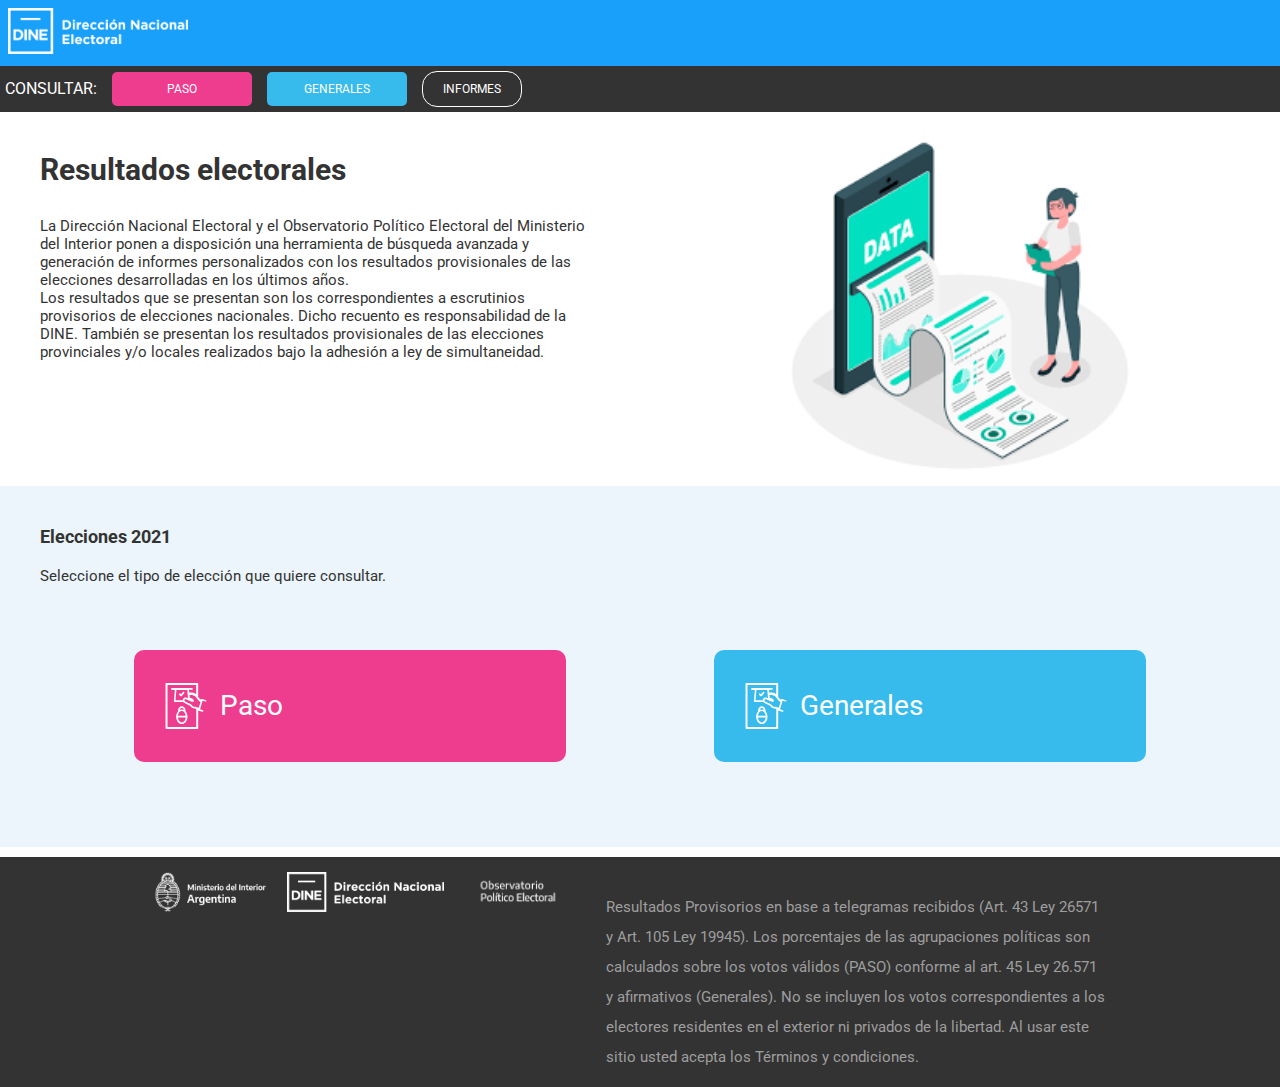
<file: index.html>
<!DOCTYPE html>

<head>
    <meta charset="UTF-8" />
    <meta name="viewport" content="width=device-width, initial-scale=1.0" />
    <title>Sistema de Publicación de Resultados Electorales</title>
    <link rel="shortcut icon" type="image/png" href="./img/icons/favicon-16x16.png">
    <!-- Estilos CSS -->
    <link rel="stylesheet" href="./css/common.css" />
    <link rel="stylesheet" href="./css/index.css">
    <link rel="stylesheet" href="https://cdnjs.cloudflare.com/ajax/libs/fontawesome/5.15.4/css/all.min.css"
        crossorigin="anonymous" referrerpolicy="no-referrer" />
</head>

<body>
    <header>
        <!--Barra de logo portal-->
        <div class="header-page">
            <a href="#"><img src="./img/Logo_DINE_negativo.png" alt="logo" class="logo"></a>
        </div>
        <!--Barra de menú principal-->
        <div class="header-menu">
            <ul>
                <li>CONSULTAR:</li>
                <li class="nav-paso"><a class="active" href="./paso.html">PASO</a></li>
                <li class="nav-generales"><a class="active" href="./generales.html">GENERALES</a></li>
                <li class="informes"><a class="active" href="./informes.html">INFORMES</a></li>
            </ul>
        </div>
    </header>
    <!-- Contenido principal de la página -->
    <main>
        <section id="sec-titulo">
            <div class="sec-titulo-content">
                <h2>Resultados electorales</h2>
                <p>La Dirección Nacional Electoral y el Observatorio Político Electoral del Ministerio
                    del Interior ponen a disposición una herramienta de búsqueda avanzada y generación
                    de informes personalizados con los resultados provisionales de las elecciones
                    desarrolladas en los últimos años.
                    <br>Los resultados que se presentan son los correspondientes a escrutinios provisorios de
                    elecciones nacionales. Dicho recuento es responsabilidad de la DINE. También se
                    presentan los resultados provisionales de las elecciones provinciales y/o locales
                    realizados bajo la adhesión a ley de simultaneidad.
                </p>
            </div>
            <div>
                <img src="img/images.png" alt="data">
            </div>
        </section>
        <section id="sec-contenido">
            <div>
                <h3>Elecciones 2021</h3>
                <p>Seleccione el tipo de elección que quiere consultar.</p>
            </div>
            <div class="buttons-principales">
                <ul>
                    <li class="nav-paso">
                        <svg version="1.1" id="Capa_1" xmlns="http://www.w3.org/2000/svg"
                            xmlns:xlink="http://www.w3.org/1999/xlink" x="0px" y="0px" width="841.889px"
                            height="595.281px" viewBox="0 0 841.889 595.281" enable-background="new 0 0 841.889 595.281"
                            xml:space="preserve" class="v-icon__component theme--light"
                            style="font-size: 70px; height: 70px; width: 70px;">
                            <g>
                                <path fill="#FFFFFF"
                                    d="M671.434,227.503l-43.614-14.145c-2.358-1.179-4.716-1.179-8.252,1.179 c-2.357,1.179-4.715,3.536-4.715,5.894l-1.179,3.536c-9.431-8.251-22.396-20.039-34.185-35.363V31.827 c0-7.072-5.894-11.788-11.788-11.788H198.746c-7.073,0-11.788,5.895-11.788,11.788v530.448c0,7.072,4.715,11.787,11.788,11.787 h368.955c7.073,0,11.788-4.715,11.788-11.787V348.917c1.179,2.357,3.536,3.536,4.715,4.716l44.794,14.145c1.179,0,2.357,0,3.536,0 c4.715,0,8.251-2.357,9.43-7.072s-1.179-10.609-5.894-12.967l0,0l-34.185-11.787l30.648-102.554l34.185,10.608l0,0 c4.715,1.179,10.608-1.179,12.966-7.072C679.685,234.576,676.149,228.682,671.434,227.503z M555.914,550.487H210.533V43.615 h345.381v113.162c-29.47-25.934-77.799-21.218-83.693-20.039l-3.536-34.185h35.363c5.894,0,10.609-4.715,10.609-10.609 c0-5.894-4.716-10.608-10.609-10.608H262.4c-4.715,2.357-9.43,7.072-9.43,12.966c0,5.895,4.715,10.609,10.608,10.609h35.363 l-11.787,132.022c0,2.357,1.179,5.894,2.357,8.251c2.357,2.358,4.715,3.537,7.072,3.537h103.731 c5.895,9.43,15.324,12.966,16.503,14.145c0,0,29.47,15.324,51.866,24.755c12.967,5.894,15.324,9.43,20.039,14.145 c2.357,3.537,5.894,7.073,10.609,10.609c14.146,12.967,34.185,14.146,40.078,15.324l17.682,4.715L555.914,550.487z M456.897,203.927l-8.251-3.536c-1.179-1.179-17.682-8.251-31.827-3.536c-8.251,2.357-14.145,8.251-18.86,17.682 c-2.357,4.715-3.536,8.251-3.536,12.967h-87.229l10.608-122.593h130.844L456.897,203.927z M585.383,319.448l-42.436-11.788 c-1.179,0-2.357,0-3.536,0c0,0-17.682,0-28.291-9.431c-3.536-3.536-5.894-7.072-8.251-9.43 c-5.894-7.073-11.788-12.967-27.112-20.039c-22.396-9.431-50.687-24.755-51.865-24.755c0,0-7.073-3.536-9.431-9.43 c-1.179-3.536-1.179-7.072,1.179-10.609c2.357-4.715,4.716-5.894,7.073-7.072c5.894-2.357,14.145,1.179,17.682,2.357l62.475,25.933 c4.715,1.18,15.324,4.716,22.396-2.357c4.715-4.715,3.536-11.787-2.357-21.218c-10.609-16.503-29.469-20.039-37.721-20.039 c-1.179,0-2.357,0-2.357,0c-1.179,0-2.357,0-3.536,0l0,0l-4.716-36.542l-1.179-8.251c0,0,0,0,1.179,09c0,0,56.581-8.252,76.621,24.754c15.323,25.933,38.899,50.688,56.58,62.475L585.383,319.448z">
                                </path>
                                <path fill="#FFFFFF"
                                    d="M368.49,179.174c2.357,1.179,3.536,2.357,5.894,2.357l0,0l0,0c3.536,0,5.895-1.179,8.252-3.536 l29.469-35.363c3.536-4.715,2.357-10.609-1.179-14.146c-2.357-1.179-4.715-2.357-7.072-2.357c-2.358,0-4.716,1.179-7.073,3.536 l-12.966,15.324l-9.431,11.788l-5.894-4.716l-4.715-3.536c-4.716-3.536-10.609-2.357-14.146,2.357 c-3.536,4.716-2.357,10.609,2.357,14.146L368.49,179.174z">
                                </path>
                                <path fill="#FFFFFF"
                                    d="M427.428,359.526c0-2.357,0-3.536,0-5.894c0,0,0,0,0-1.18l0,0l0,0c0-28.29-20.039-50.688-44.793-50.688 c-24.755,0-44.794,22.397-44.794,50.688l0,0l0,0c0,2.358,0,4.716,0,7.073c-14.145,16.503-23.575,40.078-23.575,67.189l0,0l0,0 c0,48.33,30.648,88.408,68.369,88.408c37.72,0,68.368-40.078,68.368-88.408l0,0l0,0 C451.003,399.604,441.573,376.029,427.428,359.526z M382.635,495.085c-23.576,0-43.615-25.933-47.151-57.76h94.302 C427.428,469.152,407.389,495.085,382.635,495.085z M406.21,344.202c-7.073-3.536-15.324-5.894-23.575-5.894 c-8.252,0-16.503,2.357-23.576,5.894c3.537-12.967,12.967-21.218,23.576-21.218C394.422,321.805,403.853,331.235,406.21,344.202z M382.635,358.347c23.575,0,43.614,24.754,47.15,57.76h-94.302C339.02,383.101,359.059,358.347,382.635,358.347z">
                                </path>
                            </g>
                        </svg>
                        <a href="./paso.html">Paso</a>
                    </li>
                    <li class="nav-generales">
                        <svg version="1.1" id="Capa_1" xmlns="http://www.w3.org/2000/svg"
                            xmlns:xlink="http://www.w3.org/1999/xlink" x="0px" y="0px" width="841.889px"
                            height="595.281px" viewBox="0 0 841.889 595.281" enable-background="new 0 0 841.889 595.281"
                            xml:space="preserve" class="v-icon__component theme--light"
                            style="font-size: 70px; height: 70px; width: 70px;">
                            <g>
                                <path fill="#FFFFFF"
                                    d="M671.434,227.503l-43.614-14.145c-2.358-1.179-4.716-1.179-8.252,1.179 c-2.357,1.179-4.715,3.536-4.715,5.894l-1.179,3.536c-9.431-8.251-22.396-20.039-34.185-35.363V31.827 c0-7.072-5.894-11.788-11.788-11.788H198.746c-7.073,0-11.788,5.895-11.788,11.788v530.448c0,7.072,4.715,11.787,11.788,11.787 h368.955c7.073,0,11.788-4.715,11.788-11.787V348.917c1.179,2.357,3.536,3.536,4.715,4.716l44.794,14.145c1.179,0,2.357,0,3.536,0 c4.715,0,8.251-2.357,9.43-7.072s-1.179-10.609-5.894-12.967l0,0l-34.185-11.787l30.648-102.554l34.185,10.608l0,0 c4.715,1.179,10.608-1.179,12.966-7.072C679.685,234.576,676.149,228.682,671.434,227.503z M555.914,550.487H210.533V43.615 h345.381v113.162c-29.47-25.934-77.799-21.218-83.693-20.039l-3.536-34.185h35.363c5.894,0,10.609-4.715,10.609-10.609 c0-5.894-4.716-10.608-10.609-10.608H262.4c-4.715,2.357-9.43,7.072-9.43,12.966c0,5.895,4.715,10.609,10.608,10.609h35.363 l-11.787,132.022c0,2.357,1.179,5.894,2.357,8.251c2.357,2.358,4.715,3.537,7.072,3.537h103.731 c5.895,9.43,15.324,12.966,16.503,14.145c0,0,29.47,15.324,51.866,24.755c12.967,5.894,15.324,9.43,20.039,14.145 c2.357,3.537,5.894,7.073,10.609,10.609c14.146,12.967,34.185,14.146,40.078,15.324l17.682,4.715L555.914,550.487z M456.897,203.927l-8.251-3.536c-1.179-1.179-17.682-8.251-31.827-3.536c-8.251,2.357-14.145,8.251-18.86,17.682 c-2.357,4.715-3.536,8.251-3.536,12.967h-87.229l10.608-122.593h130.844L456.897,203.927z M585.383,319.448l-42.436-11.788 c-1.179,0-2.357,0-3.536,0c0,0-17.682,0-28.291-9.431c-3.536-3.536-5.894-7.072-8.251-9.43 c-5.894-7.073-11.788-12.967-27.112-20.039c-22.396-9.431-50.687-24.755-51.865-24.755c0,0-7.073-3.536-9.431-9.43 c-1.179-3.536-1.179-7.072,1.179-10.609c2.357-4.715,4.716-5.894,7.073-7.072c5.894-2.357,14.145,1.179,17.682,2.357l62.475,25.933 c4.715,1.18,15.324,4.716,22.396-2.357c4.715-4.715,3.536-11.787-2.357-21.218c-10.609-16.503-29.469-20.039-37.721-20.039 c-1.179,0-2.357,0-2.357,0c-1.179,0-2.357,0-3.536,0l0,0l-4.716-36.542l-1.179-8.251c0,0,0,0,1.179,09c0,0,56.581-8.252,76.621,24.754c15.323,25.933,38.899,50.688,56.58,62.475L585.383,319.448z">
                                </path>
                                <path fill="#FFFFFF"
                                    d="M368.49,179.174c2.357,1.179,3.536,2.357,5.894,2.357l0,0l0,0c3.536,0,5.895-1.179,8.252-3.536 l29.469-35.363c3.536-4.715,2.357-10.609-1.179-14.146c-2.357-1.179-4.715-2.357-7.072-2.357c-2.358,0-4.716,1.179-7.073,3.536 l-12.966,15.324l-9.431,11.788l-5.894-4.716l-4.715-3.536c-4.716-3.536-10.609-2.357-14.146,2.357 c-3.536,4.716-2.357,10.609,2.357,14.146L368.49,179.174z">
                                </path>
                                <path fill="#FFFFFF"
                                    d="M427.428,359.526c0-2.357,0-3.536,0-5.894c0,0,0,0,0-1.18l0,0l0,0c0-28.29-20.039-50.688-44.793-50.688 c-24.755,0-44.794,22.397-44.794,50.688l0,0l0,0c0,2.358,0,4.716,0,7.073c-14.145,16.503-23.575,40.078-23.575,67.189l0,0l0,0 c0,48.33,30.648,88.408,68.369,88.408c37.72,0,68.368-40.078,68.368-88.408l0,0l0,0 C451.003,399.604,441.573,376.029,427.428,359.526z M382.635,495.085c-23.576,0-43.615-25.933-47.151-57.76h94.302 C427.428,469.152,407.389,495.085,382.635,495.085z M406.21,344.202c-7.073-3.536-15.324-5.894-23.575-5.894 c-8.252,0-16.503,2.357-23.576,5.894c3.537-12.967,12.967-21.218,23.576-21.218C394.422,321.805,403.853,331.235,406.21,344.202z M382.635,358.347c23.575,0,43.614,24.754,47.15,57.76h-94.302C339.02,383.101,359.059,358.347,382.635,358.347z">
                                </path>
                            </g>
                        </svg>
                        <a href="./generales.html">Generales</a>
                    </li>
                </ul>
            </div>
        </section>
    </main>
    <!--Pie de página-->
    <footer>
        <img src="img/icons/Ministerio-del-Interior_pluma.1ab9a7a7.png" alt="">
        <img src="img/icons/Logo_DINE_negativo.a88f983e.png" alt="">
        <img src="img/icons/logos_001-10.4430c8d5.png" alt="">
        <p>
            Resultados Provisorios en base a telegramas recibidos (Art. 43 Ley 26571 y Art. 105 Ley 19945). Los
            porcentajes de las agrupaciones políticas son calculados sobre los votos válidos (PASO) conforme al art.
            45
            Ley 26.571 y afirmativos (Generales). No se incluyen los votos correspondientes a los electores
            residentes en el exterior ni privados de la libertad. Al usar este sitio usted acepta los
            <a href="about:blank">Términos y condiciones.</a>
        </p>
    </footer>
</body>
</html>
</file>
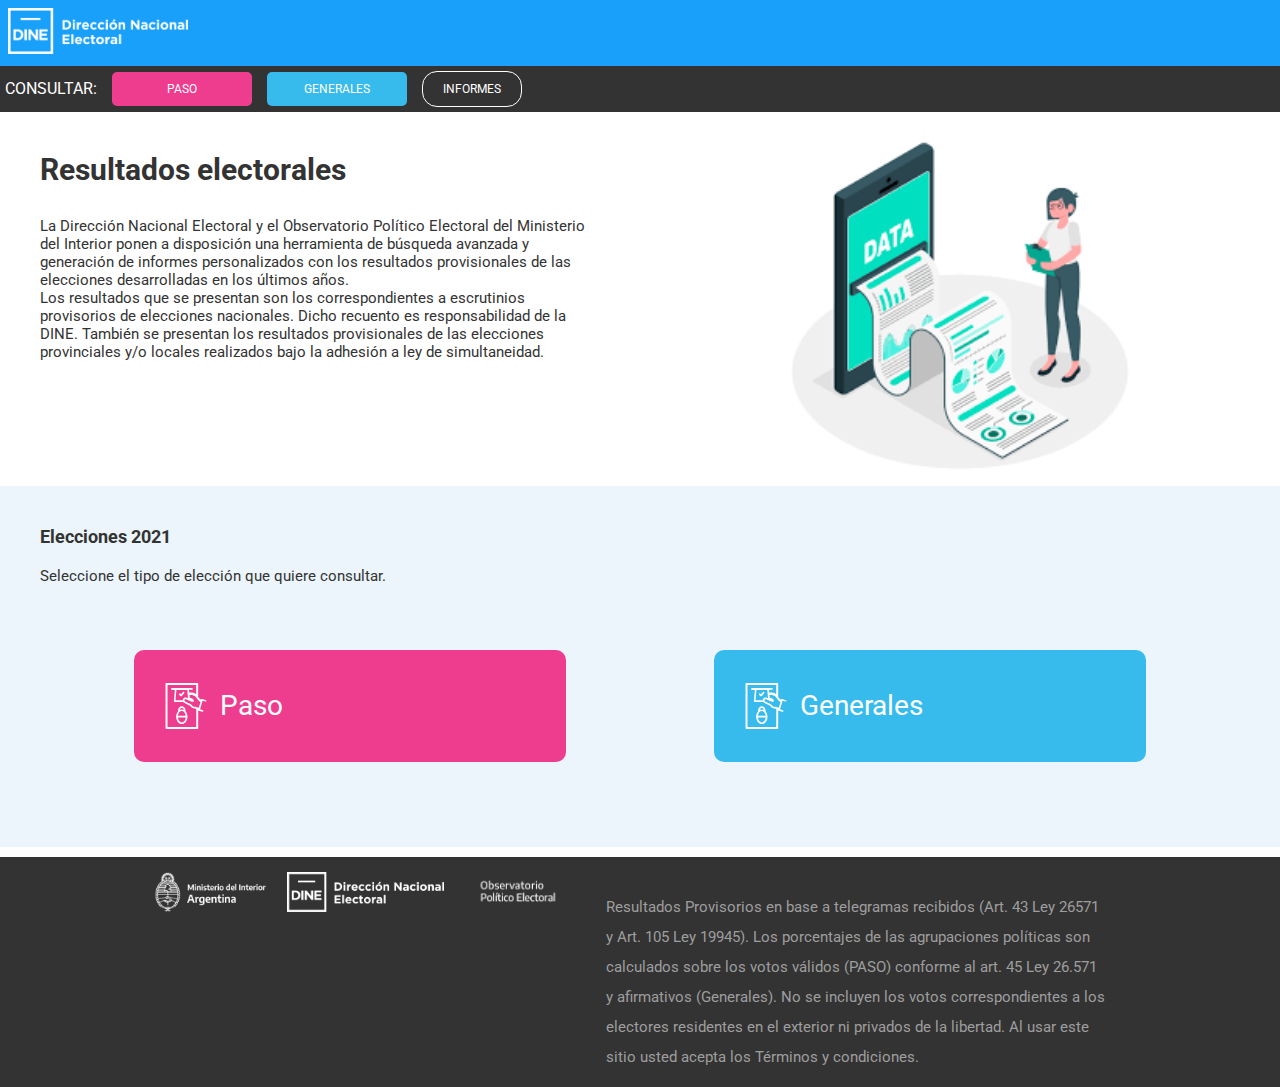
<file: tup-lc2-votacion-app-main/index.html>
<!DOCTYPE html>

<head>
    <meta charset="UTF-8" />
    <meta name="viewport" content="width=device-width, initial-scale=1.0" />
    <title>Sistema de Publicación de Resultados Electorales</title>
    <link rel="shortcut icon" type="image/png" href="./img/icons/favicon-16x16.png">
    <!-- Estilos CSS -->
    <link rel="stylesheet" href="./css/common.css" />
    <link rel="stylesheet" href="./css/index.css">
    <link rel="stylesheet" href="https://cdnjs.cloudflare.com/ajax/libs/fontawesome/5.15.4/css/all.min.css"
        crossorigin="anonymous" referrerpolicy="no-referrer" />
</head>

<body>
    <header>
        <!--Barra de logo portal-->
        <div class="header-page">
            <a href="#"><img src="./img/Logo_DINE_negativo.png" alt="logo" class="logo"></a>
        </div>
        <!--Barra de menú principal-->
        <div class="header-menu">
            <ul>
                <li>CONSULTAR:</li>
                <li class="nav-paso"><a class="active" href="./paso.html">PASO</a></li>
                <li class="nav-generales"><a class="active" href="./generales.html">GENERALES</a></li>
                <li class="informes"><a class="active" href="./informes.html">INFORMES</a></li>
            </ul>
        </div>
    </header>
    <!-- Contenido principal de la página -->
    <main>
        <section id="sec-titulo">
            <div class="sec-titulo-content">
                <h2>Resultados electorales</h2>
                <p>La Dirección Nacional Electoral y el Observatorio Político Electoral del Ministerio
                    del Interior ponen a disposición una herramienta de búsqueda avanzada y generación
                    de informes personalizados con los resultados provisionales de las elecciones
                    desarrolladas en los últimos años.
                    <br>Los resultados que se presentan son los correspondientes a escrutinios provisorios de
                    elecciones nacionales. Dicho recuento es responsabilidad de la DINE. También se
                    presentan los resultados provisionales de las elecciones provinciales y/o locales
                    realizados bajo la adhesión a ley de simultaneidad.
                </p>
            </div>
            <div>
                <img src="/img/images.png" alt="data">
            </div>
        </section>
        <section id="sec-contenido">
            <div>
                <h3>Elecciones 2021</h3>
                <p>Seleccione el tipo de elección que quiere consultar.</p>
            </div>
            <div class="buttons-principales">
                <ul>
                    <li class="nav-paso">
                        <svg version="1.1" id="Capa_1" xmlns="http://www.w3.org/2000/svg"
                            xmlns:xlink="http://www.w3.org/1999/xlink" x="0px" y="0px" width="841.889px"
                            height="595.281px" viewBox="0 0 841.889 595.281" enable-background="new 0 0 841.889 595.281"
                            xml:space="preserve" class="v-icon__component theme--light"
                            style="font-size: 70px; height: 70px; width: 70px;">
                            <g>
                                <path fill="#FFFFFF"
                                    d="M671.434,227.503l-43.614-14.145c-2.358-1.179-4.716-1.179-8.252,1.179 c-2.357,1.179-4.715,3.536-4.715,5.894l-1.179,3.536c-9.431-8.251-22.396-20.039-34.185-35.363V31.827 c0-7.072-5.894-11.788-11.788-11.788H198.746c-7.073,0-11.788,5.895-11.788,11.788v530.448c0,7.072,4.715,11.787,11.788,11.787 h368.955c7.073,0,11.788-4.715,11.788-11.787V348.917c1.179,2.357,3.536,3.536,4.715,4.716l44.794,14.145c1.179,0,2.357,0,3.536,0 c4.715,0,8.251-2.357,9.43-7.072s-1.179-10.609-5.894-12.967l0,0l-34.185-11.787l30.648-102.554l34.185,10.608l0,0 c4.715,1.179,10.608-1.179,12.966-7.072C679.685,234.576,676.149,228.682,671.434,227.503z M555.914,550.487H210.533V43.615 h345.381v113.162c-29.47-25.934-77.799-21.218-83.693-20.039l-3.536-34.185h35.363c5.894,0,10.609-4.715,10.609-10.609 c0-5.894-4.716-10.608-10.609-10.608H262.4c-4.715,2.357-9.43,7.072-9.43,12.966c0,5.895,4.715,10.609,10.608,10.609h35.363 l-11.787,132.022c0,2.357,1.179,5.894,2.357,8.251c2.357,2.358,4.715,3.537,7.072,3.537h103.731 c5.895,9.43,15.324,12.966,16.503,14.145c0,0,29.47,15.324,51.866,24.755c12.967,5.894,15.324,9.43,20.039,14.145 c2.357,3.537,5.894,7.073,10.609,10.609c14.146,12.967,34.185,14.146,40.078,15.324l17.682,4.715L555.914,550.487z M456.897,203.927l-8.251-3.536c-1.179-1.179-17.682-8.251-31.827-3.536c-8.251,2.357-14.145,8.251-18.86,17.682 c-2.357,4.715-3.536,8.251-3.536,12.967h-87.229l10.608-122.593h130.844L456.897,203.927z M585.383,319.448l-42.436-11.788 c-1.179,0-2.357,0-3.536,0c0,0-17.682,0-28.291-9.431c-3.536-3.536-5.894-7.072-8.251-9.43 c-5.894-7.073-11.788-12.967-27.112-20.039c-22.396-9.431-50.687-24.755-51.865-24.755c0,0-7.073-3.536-9.431-9.43 c-1.179-3.536-1.179-7.072,1.179-10.609c2.357-4.715,4.716-5.894,7.073-7.072c5.894-2.357,14.145,1.179,17.682,2.357l62.475,25.933 c4.715,1.18,15.324,4.716,22.396-2.357c4.715-4.715,3.536-11.787-2.357-21.218c-10.609-16.503-29.469-20.039-37.721-20.039 c-1.179,0-2.357,0-2.357,0c-1.179,0-2.357,0-3.536,0l0,0l-4.716-36.542l-1.179-8.251c0,0,0,0,1.179,09c0,0,56.581-8.252,76.621,24.754c15.323,25.933,38.899,50.688,56.58,62.475L585.383,319.448z">
                                </path>
                                <path fill="#FFFFFF"
                                    d="M368.49,179.174c2.357,1.179,3.536,2.357,5.894,2.357l0,0l0,0c3.536,0,5.895-1.179,8.252-3.536 l29.469-35.363c3.536-4.715,2.357-10.609-1.179-14.146c-2.357-1.179-4.715-2.357-7.072-2.357c-2.358,0-4.716,1.179-7.073,3.536 l-12.966,15.324l-9.431,11.788l-5.894-4.716l-4.715-3.536c-4.716-3.536-10.609-2.357-14.146,2.357 c-3.536,4.716-2.357,10.609,2.357,14.146L368.49,179.174z">
                                </path>
                                <path fill="#FFFFFF"
                                    d="M427.428,359.526c0-2.357,0-3.536,0-5.894c0,0,0,0,0-1.18l0,0l0,0c0-28.29-20.039-50.688-44.793-50.688 c-24.755,0-44.794,22.397-44.794,50.688l0,0l0,0c0,2.358,0,4.716,0,7.073c-14.145,16.503-23.575,40.078-23.575,67.189l0,0l0,0 c0,48.33,30.648,88.408,68.369,88.408c37.72,0,68.368-40.078,68.368-88.408l0,0l0,0 C451.003,399.604,441.573,376.029,427.428,359.526z M382.635,495.085c-23.576,0-43.615-25.933-47.151-57.76h94.302 C427.428,469.152,407.389,495.085,382.635,495.085z M406.21,344.202c-7.073-3.536-15.324-5.894-23.575-5.894 c-8.252,0-16.503,2.357-23.576,5.894c3.537-12.967,12.967-21.218,23.576-21.218C394.422,321.805,403.853,331.235,406.21,344.202z M382.635,358.347c23.575,0,43.614,24.754,47.15,57.76h-94.302C339.02,383.101,359.059,358.347,382.635,358.347z">
                                </path>
                            </g>
                        </svg>
                        <a href="./paso.html">Paso</a>
                    </li>
                    <li class="nav-generales">
                        <svg version="1.1" id="Capa_1" xmlns="http://www.w3.org/2000/svg"
                            xmlns:xlink="http://www.w3.org/1999/xlink" x="0px" y="0px" width="841.889px"
                            height="595.281px" viewBox="0 0 841.889 595.281" enable-background="new 0 0 841.889 595.281"
                            xml:space="preserve" class="v-icon__component theme--light"
                            style="font-size: 70px; height: 70px; width: 70px;">
                            <g>
                                <path fill="#FFFFFF"
                                    d="M671.434,227.503l-43.614-14.145c-2.358-1.179-4.716-1.179-8.252,1.179 c-2.357,1.179-4.715,3.536-4.715,5.894l-1.179,3.536c-9.431-8.251-22.396-20.039-34.185-35.363V31.827 c0-7.072-5.894-11.788-11.788-11.788H198.746c-7.073,0-11.788,5.895-11.788,11.788v530.448c0,7.072,4.715,11.787,11.788,11.787 h368.955c7.073,0,11.788-4.715,11.788-11.787V348.917c1.179,2.357,3.536,3.536,4.715,4.716l44.794,14.145c1.179,0,2.357,0,3.536,0 c4.715,0,8.251-2.357,9.43-7.072s-1.179-10.609-5.894-12.967l0,0l-34.185-11.787l30.648-102.554l34.185,10.608l0,0 c4.715,1.179,10.608-1.179,12.966-7.072C679.685,234.576,676.149,228.682,671.434,227.503z M555.914,550.487H210.533V43.615 h345.381v113.162c-29.47-25.934-77.799-21.218-83.693-20.039l-3.536-34.185h35.363c5.894,0,10.609-4.715,10.609-10.609 c0-5.894-4.716-10.608-10.609-10.608H262.4c-4.715,2.357-9.43,7.072-9.43,12.966c0,5.895,4.715,10.609,10.608,10.609h35.363 l-11.787,132.022c0,2.357,1.179,5.894,2.357,8.251c2.357,2.358,4.715,3.537,7.072,3.537h103.731 c5.895,9.43,15.324,12.966,16.503,14.145c0,0,29.47,15.324,51.866,24.755c12.967,5.894,15.324,9.43,20.039,14.145 c2.357,3.537,5.894,7.073,10.609,10.609c14.146,12.967,34.185,14.146,40.078,15.324l17.682,4.715L555.914,550.487z M456.897,203.927l-8.251-3.536c-1.179-1.179-17.682-8.251-31.827-3.536c-8.251,2.357-14.145,8.251-18.86,17.682 c-2.357,4.715-3.536,8.251-3.536,12.967h-87.229l10.608-122.593h130.844L456.897,203.927z M585.383,319.448l-42.436-11.788 c-1.179,0-2.357,0-3.536,0c0,0-17.682,0-28.291-9.431c-3.536-3.536-5.894-7.072-8.251-9.43 c-5.894-7.073-11.788-12.967-27.112-20.039c-22.396-9.431-50.687-24.755-51.865-24.755c0,0-7.073-3.536-9.431-9.43 c-1.179-3.536-1.179-7.072,1.179-10.609c2.357-4.715,4.716-5.894,7.073-7.072c5.894-2.357,14.145,1.179,17.682,2.357l62.475,25.933 c4.715,1.18,15.324,4.716,22.396-2.357c4.715-4.715,3.536-11.787-2.357-21.218c-10.609-16.503-29.469-20.039-37.721-20.039 c-1.179,0-2.357,0-2.357,0c-1.179,0-2.357,0-3.536,0l0,0l-4.716-36.542l-1.179-8.251c0,0,0,0,1.179,09c0,0,56.581-8.252,76.621,24.754c15.323,25.933,38.899,50.688,56.58,62.475L585.383,319.448z">
                                </path>
                                <path fill="#FFFFFF"
                                    d="M368.49,179.174c2.357,1.179,3.536,2.357,5.894,2.357l0,0l0,0c3.536,0,5.895-1.179,8.252-3.536 l29.469-35.363c3.536-4.715,2.357-10.609-1.179-14.146c-2.357-1.179-4.715-2.357-7.072-2.357c-2.358,0-4.716,1.179-7.073,3.536 l-12.966,15.324l-9.431,11.788l-5.894-4.716l-4.715-3.536c-4.716-3.536-10.609-2.357-14.146,2.357 c-3.536,4.716-2.357,10.609,2.357,14.146L368.49,179.174z">
                                </path>
                                <path fill="#FFFFFF"
                                    d="M427.428,359.526c0-2.357,0-3.536,0-5.894c0,0,0,0,0-1.18l0,0l0,0c0-28.29-20.039-50.688-44.793-50.688 c-24.755,0-44.794,22.397-44.794,50.688l0,0l0,0c0,2.358,0,4.716,0,7.073c-14.145,16.503-23.575,40.078-23.575,67.189l0,0l0,0 c0,48.33,30.648,88.408,68.369,88.408c37.72,0,68.368-40.078,68.368-88.408l0,0l0,0 C451.003,399.604,441.573,376.029,427.428,359.526z M382.635,495.085c-23.576,0-43.615-25.933-47.151-57.76h94.302 C427.428,469.152,407.389,495.085,382.635,495.085z M406.21,344.202c-7.073-3.536-15.324-5.894-23.575-5.894 c-8.252,0-16.503,2.357-23.576,5.894c3.537-12.967,12.967-21.218,23.576-21.218C394.422,321.805,403.853,331.235,406.21,344.202z M382.635,358.347c23.575,0,43.614,24.754,47.15,57.76h-94.302C339.02,383.101,359.059,358.347,382.635,358.347z">
                                </path>
                            </g>
                        </svg>
                        <a href="./generales.html">Generales</a>
                    </li>
                </ul>
            </div>
        </section>
    </main>
    <!--Pie de página-->
    <footer>
        <img src="img/icons/Ministerio-del-Interior_pluma.1ab9a7a7.png" alt="">
        <img src="img/icons/Logo_DINE_negativo.a88f983e.png" alt="">
        <img src="img/icons/logos_001-10.4430c8d5.png" alt="">
        <p>
            Resultados Provisorios en base a telegramas recibidos (Art. 43 Ley 26571 y Art. 105 Ley 19945). Los
            porcentajes de las agrupaciones políticas son calculados sobre los votos válidos (PASO) conforme al art.
            45
            Ley 26.571 y afirmativos (Generales). No se incluyen los votos correspondientes a los electores
            residentes en el exterior ni privados de la libertad. Al usar este sitio usted acepta los
            <a href="about:blank">Términos y condiciones.</a>
        </p>
    </footer>
</body>
</html>
</file>
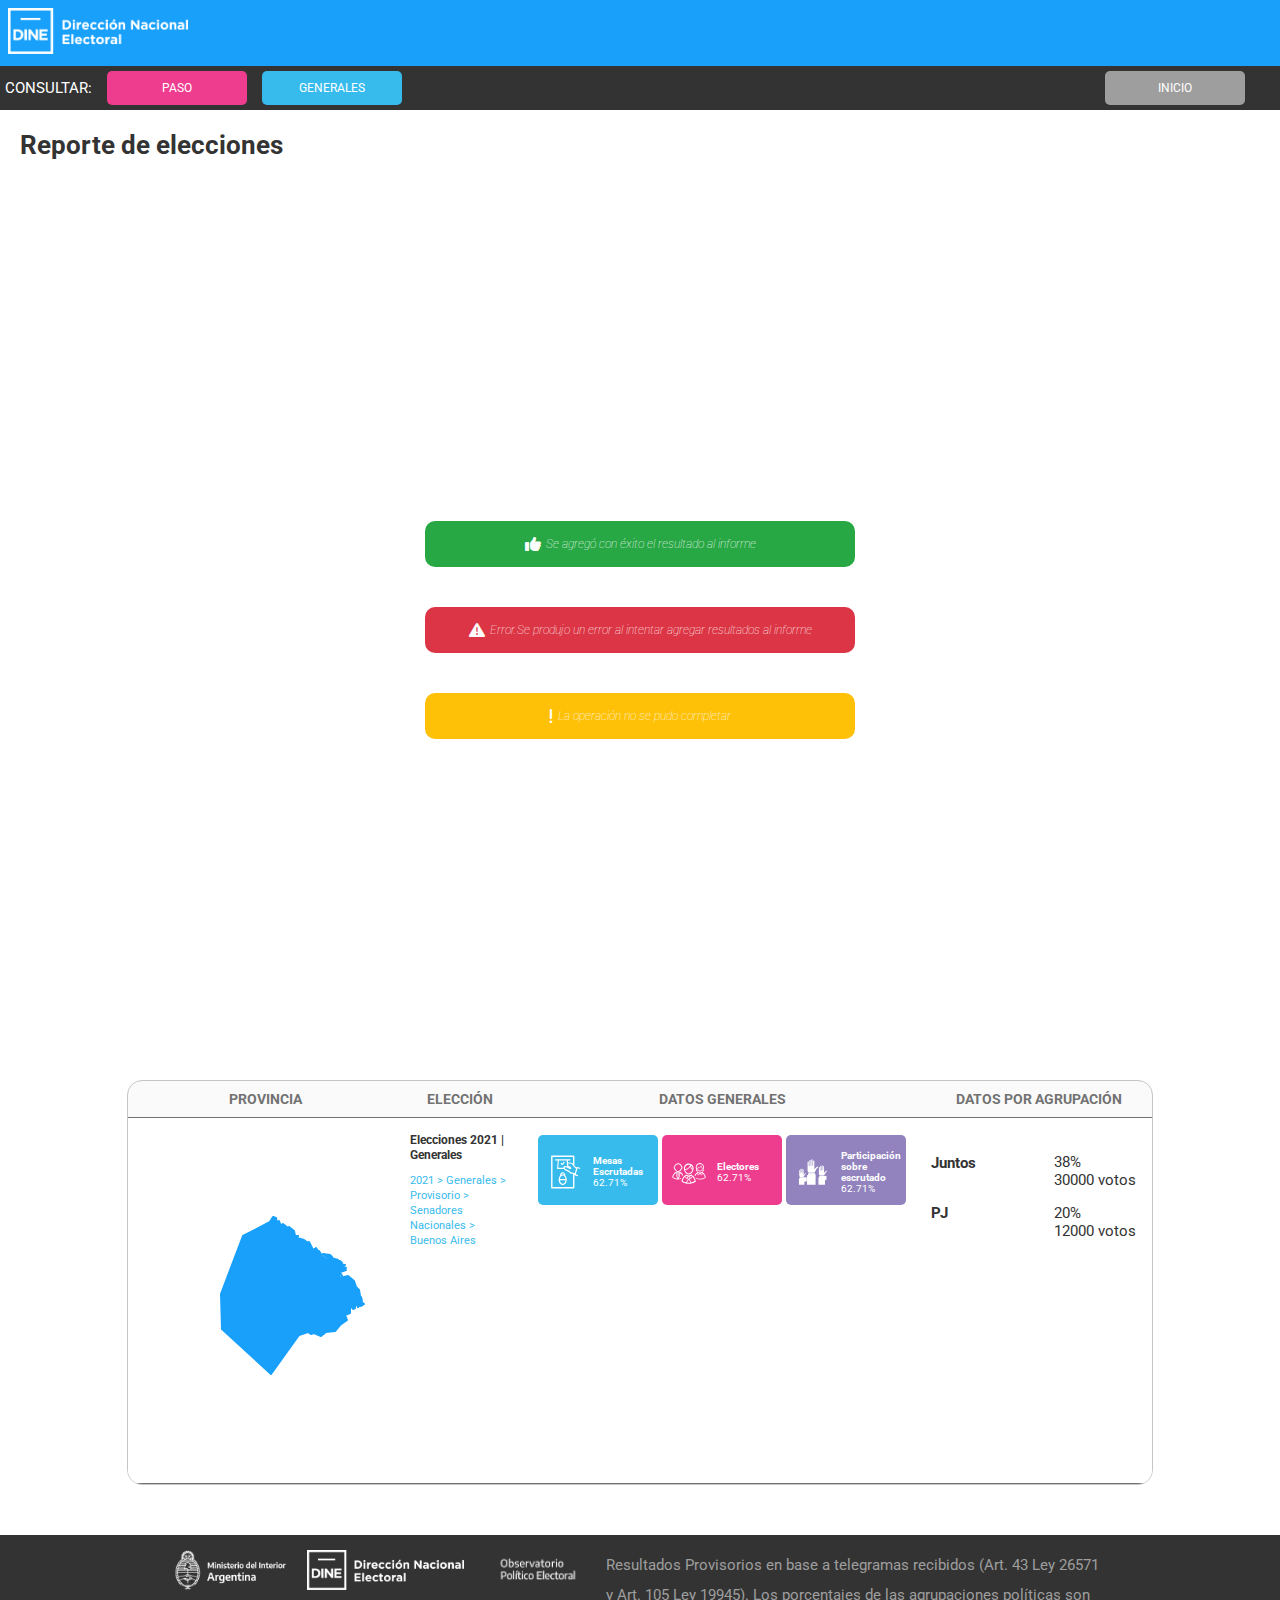
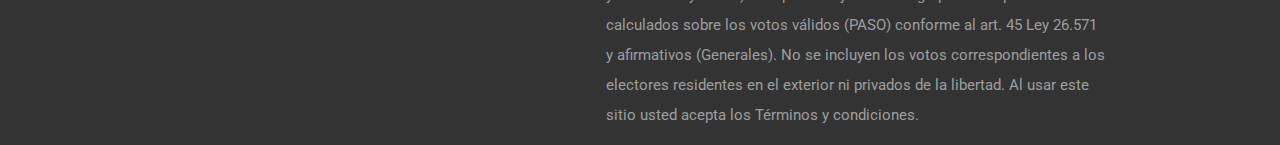
<file: informes.html>
<!DOCTYPE html>

<head>
    <meta charset="UTF-8" />
    <meta name="viewport" content="width=device-width, initial-scale=1.0" />
    <title>Sistema de Publicación de Resultados Electorales</title>
    <link rel="shortcut icon" type="image/png" href="./img/icons/favicon-16x16.png">
    <!-- Estilos CSS -->
    <link rel="stylesheet" href="./css/common.css" />
    <link rel="stylesheet" href="./css/pages/informes.css">
    <link rel="stylesheet" href="https://cdnjs.cloudflare.com/ajax/libs/font-awesome/6.4.2/css/all.min.css"
        crossorigin="anonymous" referrerpolicy="no-referrer" />
</head>

<body>
    <header>
        <!--Barra de logo portal-->
        <div class="header-page">
            <a href="./index.html"><img src="./img/Logo_DINE_negativo.png" alt="logo" class="logo"></a>
        </div>
        <!--Barra de menú principal-->
        <div class="header-menu">
            <ul>
                <li>
                    <p>CONSULTAR:</p>
                </li>
                <li class="nav-paso"><a class="active" href="./paso.html">PASO</a></li>
                <li class="nav-generales"><a class="active" href="./generales.html">GENERALES</a></li>
                <li class="inicio"><a class="active" href="./index.html">INICIO</a></li>
            </ul>
        </div>
    </header>
    <!-- Contenido principal de la página -->
    <main>
        <section class="sec-titulo">
            <h1>Reporte de elecciones</h1>
        </section>
        <section id="sec-messages">
            <div class="green message">
                <i class="fa-solid fa-thumbs-up"></i>
                <p>Se agregó con éxito el resultado al informe</p>
            </div>
            <div class="red message">
                <i class="fa-solid fa-triangle-exclamation"></i>
                <p>Error.Se produjo un error al intentar agregar resultados al informe</p>
            </div>
            <div class="yellow message">
                <i class="fa-solid fa-exclamation"></i>
                <p>La operación no se pudo completar</p>
            </div>
        </section>
        <section id="sec-contenido">
            <div class="container-grilla-informes">
                <table class="tabla-informes">
                    <tr>
                        <th>Provincia</th>
                        <th>Elección</th>
                        <th>Datos Generales</th>
                        <th>Datos por Agrupación</th>
                    </tr>
                    <tr class="tabla-body">
                        <td class="provincia">
                            <div class="flex-td">
                                <svg height="210" width="800">
                                    <path class="leaflet-interactive" stroke="#18a0fb" stroke-opacity="1"
                                        stroke-width="2" stroke-linecap="round" stroke-linejoin="round" fill="#18a0fb"
                                        fill-opacity="1" fill-rule="evenodd"
                                        d="M182 61L179 56L176 58L178 56L176 53L173 55L169 47L168 48L164 45L157 43L158 41L155 41L154 36L149 32L148 33L143 29L142 30L145 32L140 29L138 32L137 30L140 29L139 26L137 28L136 23L133 22L130 27L103 41L81 99L82 134L131 179L159 140L168 137L171 139L174 138L181 141L186 137L195 136L200 130L207 125L205 120L210 118L210 112L205 107L210 110L213 114L215 113L215 110L217 110L218 112L219 111L217 109L221 111L224 109L220 106L222 106L221 102L218 102L216 104L215 103L217 102L212 102L220 101L219 95L216 92L214 86L208 81L200 83L199 80L201 79L202 81L200 77L206 75L203 75L203 73L206 73L201 71L205 70L199 69L198 68L202 68L200 66L195 67L194 66L198 65L188 62L192 62L190 60L183 59L189 64L187 65z">
                                    </path>
                                </svg>
                            </div>
                        </td>
                        <td class="eleccion">
                            <div class="flex-td">
                                <p class="texto-elecciones-chico">Elecciones 2021 | Generales</p>
                                <p class="texto-path-chico">2021 > Generales > Provisorio > Senadores
                                    Nacionales > Buenos Aires</p>
                            </div>
                        </td>
                        <td class="datos-generales">
                            <div class="flex-td">
                                <div class="mesas-escrutadas">
                                    <svg version="1.1" id="Capa_1" xmlns="http://www.w3.org/2000/svg"
                                        xmlns:xlink="http://www.w3.org/1999/xlink" x="0px" y="0px" width="841.889px"
                                        height="595.281px" viewBox="0 0 841.889 595.281"
                                        enable-background="new 0 0 841.889 595.281" xml:space="preserve"
                                        class="v-icon__component theme--light"
                                        style="font-size: 50px; height: 50px; width: 50px;">
                                        <g>
                                            <path fill="#FFFFFF"
                                                d="M671.434,227.503l-43.614-14.145c-2.358-1.179-4.716-1.179-8.252,1.179
                                                                                c-2.357,1.179-4.715,3.536-4.715,5.894l-1.179,3.536c-9.431-8.251-22.396-20.039-34.185-35.363V31.827
                                                                                c0-7.072-5.894-11.788-11.788-11.788H198.746c-7.073,0-11.788,5.895-11.788,11.788v530.448c0,7.072,4.715,11.787,11.788,11.787
                                                                                h368.955c7.073,0,11.788-4.715,11.788-11.787V348.917c1.179,2.357,3.536,3.536,4.715,4.716l44.794,14.145c1.179,0,2.357,0,3.536,0
                                                                                c4.715,0,8.251-2.357,9.43-7.072s-1.179-10.609-5.894-12.967l0,0l-34.185-11.787l30.648-102.554l34.185,10.608l0,0
                                                                                c4.715,1.179,10.608-1.179,12.966-7.072C679.685,234.576,676.149,228.682,671.434,227.503z M555.914,550.487H210.533V43.615
                                                                                h345.381v113.162c-29.47-25.934-77.799-21.218-83.693-20.039l-3.536-34.185h35.363c5.894,0,10.609-4.715,10.609-10.609
                                                                                c0-5.894-4.716-10.608-10.609-10.608H262.4c-4.715,2.357-9.43,7.072-9.43,12.966c0,5.895,4.715,10.609,10.608,10.609h35.363
                                                                                l-11.787,132.022c0,2.357,1.179,5.894,2.357,8.251c2.357,2.358,4.715,3.537,7.072,3.537h103.731
                                                                                c5.895,9.43,15.324,12.966,16.503,14.145c0,0,29.47,15.324,51.866,24.755c12.967,5.894,15.324,9.43,20.039,14.145
                                                                                c2.357,3.537,5.894,7.073,10.609,10.609c14.146,12.967,34.185,14.146,40.078,15.324l17.682,4.715L555.914,550.487z
                                                                                M456.897,203.927l-8.251-3.536c-1.179-1.179-17.682-8.251-31.827-3.536c-8.251,2.357-14.145,8.251-18.86,17.682
                                                                                c-2.357,4.715-3.536,8.251-3.536,12.967h-87.229l10.608-122.593h130.844L456.897,203.927z M585.383,319.448l-42.436-11.788
                                                                                c-1.179,0-2.357,0-3.536,0c0,0-17.682,0-28.291-9.431c-3.536-3.536-5.894-7.072-8.251-9.43
                                                                                c-5.894-7.073-11.788-12.967-27.112-20.039c-22.396-9.431-50.687-24.755-51.865-24.755c0,0-7.073-3.536-9.431-9.43
                                                                                c-1.179-3.536-1.179-7.072,1.179-10.609c2.357-4.715,4.716-5.894,7.073-7.072c5.894-2.357,14.145,1.179,17.682,2.357l62.475,25.933
                                                                                c4.715,1.18,15.324,4.716,22.396-2.357c4.715-4.715,3.536-11.787-2.357-21.218c-10.609-16.503-29.469-20.039-37.721-20.039
                                                                                c-1.179,0-2.357,0-2.357,0c-1.179,0-2.357,0-3.536,0l0,0l-4.716-36.542l-1.179-8.251c0,0,0,0,1.179,0
                                                                                c0,0,56.581-8.252,76.621,24.754c15.323,25.933,38.899,50.688,56.58,62.475L585.383,319.448z">
                                            </path>
                                            <path fill="#FFFFFF"
                                                d="M368.49,179.174c2.357,1.179,3.536,2.357,5.894,2.357l0,0l0,0c3.536,0,5.895-1.179,8.252-3.536
                                                                                l29.469-35.363c3.536-4.715,2.357-10.609-1.179-14.146c-2.357-1.179-4.715-2.357-7.072-2.357c-2.358,0-4.716,1.179-7.073,3.536
                                                                                l-12.966,15.324l-9.431,11.788l-5.894-4.716l-4.715-3.536c-4.716-3.536-10.609-2.357-14.146,2.357
                                                                                c-3.536,4.716-2.357,10.609,2.357,14.146L368.49,179.174z">
                                            </path>
                                            <path fill="#FFFFFF"
                                                d="M427.428,359.526c0-2.357,0-3.536,0-5.894c0,0,0,0,0-1.18l0,0l0,0c0-28.29-20.039-50.688-44.793-50.688
                                                                                c-24.755,0-44.794,22.397-44.794,50.688l0,0l0,0c0,2.358,0,4.716,0,7.073c-14.145,16.503-23.575,40.078-23.575,67.189l0,0l0,0
                                                                                c0,48.33,30.648,88.408,68.369,88.408c37.72,0,68.368-40.078,68.368-88.408l0,0l0,0
                                                                                C451.003,399.604,441.573,376.029,427.428,359.526z M382.635,495.085c-23.576,0-43.615-25.933-47.151-57.76h94.302
                                                                                C427.428,469.152,407.389,495.085,382.635,495.085z M406.21,344.202c-7.073-3.536-15.324-5.894-23.575-5.894
                                                                                c-8.252,0-16.503,2.357-23.576,5.894c3.537-12.967,12.967-21.218,23.576-21.218C394.422,321.805,403.853,331.235,406.21,344.202z
                                                                                M382.635,358.347c23.575,0,43.614,24.754,47.15,57.76h-94.302C339.02,383.101,359.059,358.347,382.635,358.347z">
                                            </path>
                                        </g>
                                    </svg>
                                    <p class="texto-recuadro"><b>Mesas Escrutadas</b> 62.71%</p>
                                </div>
                                <div class="electores">
                                    <svg version="1.1" id="Layer_1" xmlns="http://www.w3.org/2000/svg"
                                        xmlns:xlink="http://www.w3.org/1999/xlink" x="0px" y="0px" width="841.889px"
                                        height="595.281px" viewBox="0 0 841.889 595.281"
                                        enable-background="new 0 0 841.889 595.281" xml:space="preserve"
                                        class="v-icon__component theme--light"
                                        style="font-size: 50px; height: 50px; width: 50px;">
                                        <title>comunidad</title>
                                        <path fill="#FFFFFF"
                                            d="M462.824,342.115h-0.59c-3.125-1.252-6.67-0.854-9.438,1.062c-10.771,7.341-23.424,11.436-36.453,11.797
                                                        c-13.2-0.436-26.022-4.519-37.043-11.797c-2.89-1.642-6.43-1.642-9.319,0c-54.148,26.779-76.682,98.859-71.845,112.897
                                                        c0.632,1.725,1.735,3.237,3.186,4.365c34.136,22.816,73.983,35.608,115.021,36.925c41.28-0.521,81.446-13.472,115.257-37.161
                                                        c1.454-1.173,2.557-2.724,3.186-4.482C539.387,440.739,516.973,368.659,462.824,342.115z M458.813,359.693
                                                        c5.067,2.88,9.848,6.237,14.275,10.027l-21.707,27.016l-21.353-26.426c10.135-1.979,19.866-5.647,28.784-10.854V359.693z
                                                        M434.039,395.084l-17.342,20.999c0,0,0,0.59,0,0.826c0,0.235,0,0,0-0.826l-17.224-20.999l17.578-21.471L434.039,395.084z
                                                        M373.992,359.693c8.952,5.199,18.728,8.83,28.902,10.735l-21.588,26.308l-22.061-27.252c4.616-3.762,9.55-7.117,14.746-10.027
                                                        V359.693z M315.007,447.464c5.307-26.169,17.715-50.372,35.863-69.957l25.6,32.088c1.272,1.329,3,2.13,4.837,2.241
                                                        c1.824-0.022,3.548-0.841,4.719-2.241l4.837-5.898l12.977,15.69l-31.853,52.497c-20.349-4.863-39.705-13.204-57.216-24.656
                                                        L315.007,447.464z M416.579,478.725c-10.703-0.196-21.366-1.381-31.852-3.539l31.852-52.143l32.088,52.496
                                                        c-10.662,1.965-21.481,2.952-32.323,2.95L416.579,478.725z M461.29,472.709l-32.441-52.851l12.977-15.69l4.955,5.898
                                                        c1.138,1.441,2.883,2.27,4.719,2.242l0,0c1.824-0.023,3.548-0.842,4.719-2.242l25.718-32.56
                                                        c18.07,19.442,30.544,43.411,36.099,69.367c-17.312,11.868-36.609,20.539-56.979,25.6L461.29,472.709z">
                                        </path>
                                        <path fill="#FFFFFF" d="M416.462,340.935c45.3,0,81.753-54.856,81.753-100.157c1.717-45.184-33.521-83.204-78.705-84.92
                                                        s-83.204,33.521-84.92,78.706c-0.078,2.07-0.078,4.144,0,6.214C334.59,286.079,371.043,340.935,416.462,340.935z M480.756,240.778
                                                        c0,1.298,0,2.596,0,3.894c-18.168-6.606-25.364-40.229-27.842-56.98C470.381,199.714,480.797,219.574,480.756,240.778z
                                                        M352.05,240.778c0.387-35.316,29.094-63.76,64.412-63.822c7.58,0.036,15.093,1.435,22.178,4.129
                                                        c-5.771,25.088-21.943,46.535-44.475,58.985c-12.627,7.394-27.523,9.911-41.88,7.079C352.168,244.553,352.05,242.666,352.05,240.778
                                                        z M362.549,260.244c13.056-0.269,25.851-3.71,37.278-10.028c19.154-10.271,34.437-26.506,43.531-46.244
                                                        c4.719,20.645,14.864,47.188,35.392,53.087c-6.96,32.56-33.268,66.418-62.406,66.418s-54.03-32.089-61.816-63.94
                                                        C357.182,259.952,359.863,260.188,362.549,260.244z"></path>
                                        <path fill="#FFFFFF"
                                            d="M542.454,249.036l0.944,3.186c0.522,1.727,0.839,3.508,0.943,5.309l0,0c-0.551,1.18-1.966,3.657-4.247,7.433
                                                        l-1.062,1.77c-1.563,2.695-1.181,6.096,0.943,8.376c6.438,6.525,14.637,11.034,23.595,12.977c0.584,0.114,1.185,0.114,1.77,0
                                                        c3.892,0.367,7.345-2.489,7.713-6.381c0.352-3.722-2.251-7.075-5.943-7.658c-4.577-1.021-8.934-2.859-12.859-5.427
                                                        c1.602-2.582,2.87-5.356,3.775-8.258c0.116-1.177,0.116-2.362,0-3.539c-0.062-3.077-0.537-6.133-1.416-9.083l-0.943-3.422
                                                        c0-1.298-0.826-2.595-1.18-3.893v-1.18c-3.318-7.425-5.047-15.462-5.073-23.595c0.729-30.418,25.977-54.486,56.395-53.759
                                                        s54.486,25.977,53.759,56.395c-0.187,7.795-2.025,15.461-5.395,22.492l-2.124,7.433c-0.941,3.021-1.457,6.157-1.533,9.319
                                                        c-0.116,1.177-0.116,2.362,0,3.539c-0.056,0.352-0.056,0.71,0,1.062c0.976,2.515,2.201,4.926,3.657,7.196
                                                        c-2.936,1.979-6.159,3.49-9.556,4.483c-3.891,0.815-6.383,4.629-5.567,8.52c0.815,3.89,4.63,6.382,8.52,5.566
                                                        c0.443-0.093,0.877-0.228,1.294-0.401c7.512-2.082,14.32-6.159,19.701-11.797c2.093-2.286,2.518-5.642,1.062-8.376l-1.062-1.77
                                                        c-0.943-1.534-3.421-5.663-4.246-7.314v-0.59c0.017-1.81,0.336-3.604,0.943-5.309c0.59-2.478,1.298-4.837,1.77-6.371
                                                        c15.945-34.834,0.633-75.999-34.201-91.944s-75.999-0.633-91.944,34.201c-8.279,18.087-8.396,38.857-0.319,57.036L542.454,249.036z">
                                        </path>
                                        <path fill="#FFFFFF" d="M642.375,297.64c-2.532-1.03-5.412-0.72-7.668,0.825c-8.872,5.963-19.276,9.24-29.965,9.438
                                                        c-10.801-0.386-21.289-3.732-30.318-9.674c-2.138-1.544-4.956-1.771-7.313-0.59l0,0c-23.636,13.269-41.938,34.323-51.789,59.575
                                                        c3.657,4.247,7.078,8.612,10.263,12.977c5.804-16.099,14.791-30.863,26.426-43.413l24.42,27.134
                                                        c0.923,1.054,2.257,1.656,3.657,1.651l0,0c1.508-0.124,2.886-0.899,3.775-2.124l20.526-29.729l20.881,30.201
                                                        c0.928,1.18,2.285,1.943,3.775,2.123l0,0c1.43-0.02,2.79-0.615,3.774-1.651l24.893-27.134c15.105,16.03,25.513,35.905,30.082,57.452
                                                        c-24.783,16.33-53.728,25.214-83.405,25.6c-22.516-0.792-44.649-6.045-65.12-15.454c3.217,5.863,6.131,11.888,8.73,18.05
                                                        c18.353,6.987,37.713,10.971,57.334,11.797c33.779-0.463,66.647-11.022,94.376-30.318c1.199-0.993,2.098-2.301,2.596-3.775
                                                        C705.608,378.923,687.204,319.819,642.375,297.64z M579.615,342.705l-20.881-22.65c3.726-2.86,7.67-5.425,11.797-7.668
                                                        c7.562,4.349,15.827,7.343,24.42,8.848L579.615,342.705z M629.989,342.705l-14.864-21.353c8.595-1.564,16.855-4.598,24.42-8.966
                                                        c4.164,2.182,8.113,4.749,11.797,7.668L629.989,342.705z"></path>
                                        <path fill="#FFFFFF"
                                            d="M628.337,190.877c-1.385-2.284-4.359-3.014-6.644-1.628c-1.115,0.676-1.91,1.773-2.204,3.044
                                                        c-6.253,27.959-24.774,29.492-39.639,30.79c-8.729,0.708-18.639,1.651-18.639,11.207c0,24.185,19.465,53.323,43.53,53.323
                                                        c24.066,0,43.649-29.139,43.649-53.323C643.531,219.045,636.794,204.462,628.337,190.877z M604.743,278.057
                                                        c-17.932,0-33.976-24.42-34.094-43.649c3.214-1.169,6.607-1.768,10.027-1.77c13.213-1.18,34.447-2.949,44.711-27.251
                                                        c5.456,9.175,9.925,18.903,13.331,29.021C638.719,253.637,622.792,278.057,604.743,278.057z">
                                        </path>
                                        <path fill="#FFFFFF" d="M313.709,362.996c3.304-4.011,6.843-7.903,10.5-11.797c-10.078-22.699-27.316-41.47-49.076-53.44l0,0
                                                        c-2.572-1.03-5.487-0.721-7.786,0.825c-8.815,5.99-19.19,9.271-29.847,9.438c-10.771-0.347-21.232-3.697-30.2-9.674
                                                        c-2.422-1.345-5.365-1.345-7.786,0c-44.476,22.061-62.879,81.046-58.985,92.606c0.544,1.449,1.483,2.717,2.713,3.657
                                                        c28.015,18.697,60.712,29.161,94.377,30.201c16.017-0.268,31.911-2.851,47.188-7.669c1.908-5.903,4.153-11.693,6.724-17.341
                                                        c-14.479,5.61-29.701,9.067-45.183,10.263l25.01-51.553c1.152-2.354,0.273-5.196-2.005-6.488l-10.146-5.898l21.234-27.605
                                                        C295.008,330.396,306.432,345.669,313.709,362.996z M153.741,384.349c5.684-25.848,19.895-49.032,40.346-65.828l21.234,27.487
                                                        l-10.146,5.898c-2.234,1.332-3.06,4.165-1.887,6.488l24.892,51.554C201.697,407.4,176.191,398.629,153.741,384.349z
                                                        M232.192,396.146l-18.285-37.751l10.971-6.488c1.257-0.7,2.157-1.9,2.478-3.304c0.226-1.408-0.114-2.85-0.943-4.011l-24.303-32.088
                                                        l0,0c9.059,5.185,19.108,8.401,29.493,9.438c0.472,22.65,0.708,55.564,0.59,73.731V396.146z M247.764,344.593
                                                        c-1.677,2.163-1.283,5.275,0.879,6.952c0.171,0.132,0.35,0.253,0.536,0.362l10.972,6.488l-17.932,38.341c0-12.505,0-35.392,0-74.204
                                                        c10.56-1.072,20.771-4.369,29.965-9.673l0,0L247.764,344.593z">
                                        </path>
                                        <path fill="#FFFFFF"
                                            d="M180.521,255.171c5.19,10.382,23.594,41.525,56.743,41.525c33.15,0,51.554-31.144,56.744-41.525
                                                        c7.55-3.822,12.906-10.921,14.511-19.229c4.03-10.152,3.024-21.612-2.714-30.908c-1.321-1.697-2.869-3.205-4.601-4.482
                                                        c-9.042-35.281-44.972-56.552-80.253-47.51c-23.321,5.977-41.532,24.188-47.509,47.51c-1.962,1.255-3.68,2.854-5.073,4.719
                                                        c-5.66,9.234-6.664,20.588-2.713,30.672C167.249,244.36,172.775,251.508,180.521,255.171z M180.521,214.235
                                                        c1.003-1.31,2.491-2.16,4.129-2.359l0,0c0.77,0.139,1.506-0.372,1.645-1.142c0.003-0.013,0.005-0.025,0.007-0.038
                                                        c3.3-27.756,28.475-47.581,56.23-44.281c23.217,2.76,41.521,21.064,44.28,44.281c0.178,0.805,0.959,1.325,1.77,1.18
                                                        c1.693,0.124,3.247,0.987,4.247,2.359c1.651,2.241,3.067,7.078,0,17.342c-1.415,4.954-4.247,10.735-8.848,9.438
                                                        c-0.716-0.241-1.494,0.122-1.77,0.825c-7.668,19.584-24.892,39.284-45.772,39.284s-38.223-19.818-45.891-39.52
                                                        c-0.238-0.571-0.797-0.944-1.416-0.944l0,0c-4.601,1.534-7.55-4.364-8.966-9.319c-2.595-10.027-1.18-14.864,0.473-17.105H180.521z">
                                        </path>
                                    </svg>
                                    <p class="texto-recuadro"><b>Electores</b> 62.71%</p>
                                </div>
                                <div class="participacion-escrutado">
                                    <svg version="1.1" id="Layer_1" xmlns="http://www.w3.org/2000/svg"
                                        xmlns:xlink="http://www.w3.org/1999/xlink" x="0px" y="0px" width="841.889px"
                                        height="595.281px" viewBox="0 0 841.889 595.281"
                                        enable-background="new 0 0 841.889 595.281" xml:space="preserve"
                                        class="v-icon__component theme--light"
                                        style="font-size: 50px; height: 50px; width: 50px;">
                                        <title>participacion</title>
                                        <path fill="#FFFFFF"
                                            d="M508.832,212.347c-2.05-2.229-4.488-4.068-7.195-5.427c-2.793-1.033-5.824-1.238-8.73-0.59
                                        c-1.705,0.26-3.37,0.735-4.955,1.416c-10.957,5.935-20.277,14.485-27.133,24.892c-4.26,6.344-10.35,11.24-17.46,14.038V116.909
                                        c1.236-5.799-2.462-11.501-8.261-12.737s-11.502,2.462-12.737,8.261c-0.315,1.476-0.315,3.001,0,4.477v70.782
                                        c0,2.802-2.271,5.073-5.073,5.073s-5.072-2.271-5.072-5.073V97.326c0.751-6.472-3.886-12.327-10.357-13.079
                                        c-0.048-0.006-0.095-0.011-0.143-0.016c-6.479,0.673-11.188,6.473-10.515,12.953c0.005,0.047,0.011,0.095,0.016,0.142v90.247
                                        c0,2.802-2.271,5.073-5.072,5.073c-2.802,0-5.073-2.271-5.073-5.073v-80.81c0.771-6.364-3.682-12.18-10.027-13.095
                                        c-6.48,0.673-11.188,6.473-10.515,12.953c0.005,0.047,0.01,0.095,0.016,0.142v90.365c0,2.802-2.271,5.073-5.073,5.073
                                        s-5.072-2.271-5.072-5.073v-61.816c0.751-6.472-3.886-12.327-10.357-13.079c-0.048-0.005-0.095-0.011-0.143-0.016
                                        c-6.48,0.674-11.188,6.473-10.515,12.953c0.005,0.047,0.01,0.095,0.016,0.142v128.234c-1.572,18.48,6.725,36.419,21.824,47.188
                                        h81.636c11.325-6.8,20.806-16.28,27.605-27.605c2.595-4.837,4.837-9.319,7.078-13.566c6.687-16.377,16.459-31.315,28.785-44.003
                                        c3.446-2.846,7.115-5.409,10.971-7.668c1.093-0.64,1.863-1.711,2.123-2.949C509.631,214.033,509.414,213.078,508.832,212.347z">
                                        </path>
                                        <path fill="#FFFFFF" d="M328.573,348.25h127.645c4.495,0,8.14,3.645,8.14,8.14l0,0v154.66l0,0H320.552l0,0V356.272
                                        C320.615,351.868,324.17,348.313,328.573,348.25z"></path>
                                        <rect x="339.073" y="317.695" fill="#FFFFFF" width="108.061" height="22.533">
                                        </rect>
                                        <path fill="#FFFFFF" d="M657.24,282.422c-1.578-1.706-3.458-3.105-5.544-4.129c-2.162-0.592-4.444-0.592-6.606,0
                                        c-1.346,0.213-2.655,0.61-3.894,1.18c-8.328,4.552-15.416,11.073-20.645,18.993c-3.306,4.799-7.938,8.529-13.331,10.736v-99.804
                                        c1.083-4.431-1.632-8.899-6.062-9.982c-4.431-1.082-8.899,1.632-9.982,6.062c-0.314,1.288-0.314,2.632,0,3.92V263.9
                                        c0.207,2.307-1.473,4.354-3.774,4.602c-2.343-0.122-4.143-2.12-4.021-4.462c0.002-0.047,0.005-0.093,0.009-0.14v-69.484
                                        c1.083-4.431-1.632-8.899-6.062-9.981c-4.431-1.083-8.899,1.631-9.982,6.062c-0.314,1.288-0.314,2.632,0,3.92v69.013
                                        c0.373,2.117-1.041,4.137-3.159,4.51c-2.117,0.372-4.136-1.042-4.509-3.159c-0.078-0.447-0.078-0.904,0-1.351v-61.816
                                        c0.939-4.463-1.918-8.843-6.381-9.781c-4.463-0.939-8.842,1.917-9.781,6.381c-0.235,1.121-0.235,2.279,0,3.4v69.721
                                        c0.737,2.02-0.303,4.255-2.322,4.992c-2.02,0.736-4.254-0.303-4.991-2.322c-0.315-0.862-0.315-1.808,0-2.67v-47.188
                                        c0.938-4.463-1.918-8.842-6.381-9.781s-8.843,1.918-9.781,6.381c-0.236,1.121-0.236,2.279,0,3.4v98.152
                                        c-1.186,13.88,4.937,27.377,16.162,35.627h62.524c8.877-5.241,16.299-12.623,21.588-21.471l5.309-10.382
                                        c5.146-12.51,12.633-23.922,22.061-33.622c2.67-2.135,5.467-4.104,8.376-5.898c0.834-0.489,1.431-1.3,1.652-2.241
                                        C657.869,283.641,657.694,282.938,657.24,282.422z"></path>
                                        <path fill="#FFFFFF"
                                            d="M519.332,386.472h97.68c3.453,0,6.252,2.799,6.252,6.252v117.971l0,0H512.608l0,0V392.724
                                        c-0.01-3.453,2.781-6.26,6.234-6.27C519.006,386.454,519.169,386.46,519.332,386.472z">
                                        </path>
                                        <rect x="527.354" y="363.114" fill="#FFFFFF" width="82.698" height="17.224">
                                        </rect>
                                        <path fill="#FFFFFF"
                                            d="M304.508,320.173c-1.309-1.415-2.869-2.575-4.602-3.421c-1.851-0.524-3.812-0.524-5.662,0l-3.186,0.943
                                        c-6.955,3.823-12.869,9.291-17.224,15.927c-2.748,4.048-6.654,7.173-11.207,8.966v-83.76c0.419-4.117-2.505-7.824-6.606-8.376
                                        c-4.149,0.493-7.14,4.218-6.725,8.376v45.536c0.135,1.95-1.337,3.641-3.287,3.774c-0.005,0.001-0.011,0.001-0.016,0.001
                                        c-1.909-0.187-3.322-1.861-3.186-3.775v-57.688c0.352-4.139-2.607-7.824-6.725-8.376c-4.116,0.552-7.075,4.237-6.724,8.376v57.688
                                        c0.343,1.792-0.831,3.523-2.623,3.866c-1.792,0.344-3.522-0.831-3.865-2.623c-0.079-0.41-0.079-0.832,0-1.243v-51.671
                                        c0.412-4.134-2.593-7.824-6.725-8.258c-4.1,0.493-7.071,4.144-6.725,8.258v57.688c0.001,1.759-1.425,3.186-3.184,3.187
                                        s-3.186-1.425-3.187-3.184c0-0.001,0-0.002,0-0.003v-39.049c0.352-4.139-2.607-7.824-6.725-8.376
                                        c-4.149,0.493-7.139,4.218-6.725,8.376v82.58c-1.079,11.861,4.222,23.405,13.921,30.318h52.144
                                        c7.469-4.531,13.645-10.91,17.931-18.521l4.483-8.612c4.286-10.447,10.533-19.979,18.403-28.077c2.212-1.854,4.58-3.511,7.078-4.954
                                        c0.715-0.38,1.199-1.085,1.298-1.888C305.219,321.508,305.073,320.68,304.508,320.173z">
                                        </path>
                                        <path fill="#FFFFFF" d="M189.368,406.999h81.518c2.867,0,5.19,2.324,5.19,5.191v98.859l0,0h-91.898l0,0V412.19
                                        C184.178,409.323,186.501,406.999,189.368,406.999z"></path>
                                        <rect x="195.975" y="387.534" fill="#FFFFFF" width="69.013" height="14.393">
                                        </rect>
                                    </svg>
                                    <p class="texto-recuadro"><b>Participación sobre escrutado</b> 62.71%</p>
                                </div>
                            </div>
                        </td>
                        <td class="datos-agrupacion">
                            <div class="flex-td">
                                <div class="partidos">
                                    <p>Juntos</p>
                                    <p>PJ</p>
                                </div>
                                <div class="votos">
                                    <div class="partido1">
                                        <p>38%</p>
                                        <p>30000 votos</p>
                                    </div>
                                    <div class="partido2">
                                        <p>20%</p>
                                        <p>12000 votos</p>
                                    </div>
                                </div>
                            </div>
                        </td>
                    </tr>
                </table>
            </div>
        </section>
    </main>
    <!--Pie de página-->
    <footer>
        <img src="img/icons/Ministerio-del-Interior_pluma.1ab9a7a7.png" alt="">
        <img src="img/icons/Logo_DINE_negativo.a88f983e.png" alt="">
        <img src="img/icons/logos_001-10.4430c8d5.png" alt="">
        <p>
            Resultados Provisorios en base a telegramas recibidos (Art. 43 Ley 26571 y Art. 105 Ley 19945). Los
            porcentajes de las agrupaciones políticas son calculados sobre los votos válidos (PASO) conforme al art.
            45
            Ley 26.571 y afirmativos (Generales). No se incluyen los votos correspondientes a los electores
            residentes en el exterior ni privados de la libertad. Al usar este sitio usted acepta los
            <a href="about:blank">Términos y condiciones.</a>
        </p>
    </footer>
</body>

</html>
</file>
<file: css/common.css>
@import url('https://fonts.googleapis.com/css?family=Roboto:100,300,400,500,700,900');

:root {
  --magenta: #ee3d8f;
  --celeste: #37bbed;
  --morado: #9283be;
  --gris-claro: #9e9e9e;
  --titulos: #333;
  --textos: #333;
  --fondo-pantalla: rgb(235, 245, 251);
  --fondo-Cabecera: #18a0fb;
  --fondo-Footer: #333;
  --fondo-Menu: #333;
  --texto-footer: #9e9e9e;
  --titulo-Grilla: #727272;
  --borde-inferior-Grilla: #727272;
  --borde-Grilla: #c5c5c5;
  --grafica-amarillo: rgb(252, 210, 0);
  --grafica-amarillo-claro: rgba(252, 210, 0, 0.3);
  --grafica-celeste: rgb(0, 169, 232);
  --grafica-celeste-claro: rgba(0, 169, 232, 0.3);
  --grafica-bordo: rgb(171, 40, 40);
  --grafica-bordo-claro: rgba(171, 40, 40, 0.3);
  --grafica-lila: rgb(112, 76, 159);
  --grafica-lila-claro: rgba(112, 76, 159, 0.5);
  --grafica-lila2: rgb(77, 46, 110);
  --grafica-lila2-claro: rgba(77, 46, 110, 0.5);
  --grafica-gris: rgb(128, 128, 128);
  --grafica-gris-claro: rgb(128, 128, 128, 0.5);
  --grafica-verde: rgb(102, 171, 60);
  --grafica-verde-claro: rgba(102, 171, 60, 0.5);
  --mensaje-usuario-amarillo: #ffc107;
  --mensaje-usuario-verde: #28a745;
  --mensaje-usuario-rojo: #dc3545;
}

* {
  font-family: 'Roboto', sans-serif;
  margin: 0;
  padding: 0;
}

p {
  font-size: 15px;
  color: var(--textos);
}

h1 {
  font-size: 26px;
  color: var(--titulos);
  padding-bottom: 20px;
}

h2 {
  font-size: 30px;
  color: var(--titulos);
}

h3 {
  font-size: 18px;
  color: var(--titulos);
}

html,
body {
  margin: 0;
  padding: 0;
  background-color: #fff;
}

.header-page {
  background-color: var(--fondo-Cabecera);
  padding: 0.5rem;
  color: white;
}

.header-page img {
  width: 180px;
}

/*Footer*/

footer {
  background-color: var(--fondo-Footer);
  display: flex;
  height: auto;
  justify-content: center;
  margin-top: 10px;
  padding: 15px;
}

footer img {
  height: 40px;
  margin-right: 20px;
}

footer p {
  color: var(--texto-footer);
  line-height: 30px;
  max-width: 40%;
}

footer a{
  text-decoration: none;
  color: var(--texto-footer);
  margin-right: 0;
}
</file>
<file: css/index.css>
@import './common.css';
  @import url('https://fonts.googleapis.com/css?family=Roboto:100,300,400,500,700,900');

  /*Barra de navegación del index*/
  
  .header-menu {
      background-color: var(--fondo-Menu);
      padding: 5px;
  }

  .header-menu ul {
      display: grid;
      grid-template-columns: repeat(4, auto) 1fr;
      align-items: center;
  }

  .header-menu li {
      color: white;
      margin-right: 15px;
  }

  .header-menu ul li {
      list-style-type: none;
      display: inline-flex;
      justify-content: center;
  }

  .header-menu ul li a {
      text-decoration: none;
      color: white;
      font-size: 12px;
  }

  .nav-generales {
      background-color: var(--celeste);
      border-radius: 5px;
      padding: 10px 20px 10px 20px;
      margin-right: 15px;
      width: 100px;
  }

  .nav-generales:hover {
      background-color: var(--gris-claro);
  }

  .nav-paso {
      background-color: var(--magenta);
      border-radius: 5px;
      padding: 10px 20px 10px 20px;
      margin-right: 15px;
      width: 100px;
  }

  .nav-paso:hover {
      background-color: var(--gris-claro);
  }

  .informes {
      border-radius: 15px;
      border: solid 1px white;
      padding: 10px 20px 10px 20px;
  }

  .informes:hover {
      background-color: var(--gris-claro);
  }

  /*Sección general del index*/

  #sec-titulo {
      display: grid;
      grid-template-columns: 1fr 1fr;
      align-items: start;
      justify-items: center;
      margin-top: 20px;
  }

  .sec-titulo-content {
      margin: 20px;
  }

  .sec-titulo-content h2 {
      margin-left: 20px;
      margin-bottom: 30px;
  }

  #sec-titulo img {
      width: 350px;
  }

  /*Sección del contenido del index*/

  #sec-contenido {
      background-color: var(--fondo-pantalla);
      padding: 20px;
  }

  #sec-contenido h3,
  p {
      margin: 20px 20px 0 20px;
  }

  .buttons-principales {
      margin: 40px;
  }

  .buttons-principales ul {
      display: grid;
      grid-template-columns: 1fr 1fr;
      justify-items: center;
  }

  .buttons-principales ul li {
      list-style-type: none;
      display: grid;
      grid-template-columns: auto 1fr;
      align-items: center;
  }

  .buttons-principales ul li a {
      text-decoration: none;
      color: white;
      font-size: 28px;
  }

  .buttons-principales .nav-paso {
      border-radius: 10px;
      margin: 25px;
      height: 80px;
      width: 400px;
      padding: 1rem;
  }

  .buttons-principales .nav-generales {
      border-radius: 10px;
      margin: 25px;
      height: 80px;
      width: 400px;
      padding: 1rem;
  }
</file>
<file: tup-lc2-votacion-app-main/css/common.css>
@import url('https://fonts.googleapis.com/css?family=Roboto:100,300,400,500,700,900');

:root {
  --magenta: #ee3d8f;
  --celeste: #37bbed;
  --morado: #9283be;
  --gris-claro: #9e9e9e;
  --titulos: #333;
  --textos: #333;
  --fondo-pantalla: rgb(235, 245, 251);
  --fondo-Cabecera: #18a0fb;
  --fondo-Footer: #333;
  --fondo-Menu: #333;
  --texto-footer: #9e9e9e;
  --titulo-Grilla: #727272;
  --borde-inferior-Grilla: #727272;
  --borde-Grilla: #c5c5c5;
  --grafica-amarillo: rgb(252, 210, 0);
  --grafica-amarillo-claro: rgba(252, 210, 0, 0.3);
  --grafica-celeste: rgb(0, 169, 232);
  --grafica-celeste-claro: rgba(0, 169, 232, 0.3);
  --grafica-bordo: rgb(171, 40, 40);
  --grafica-bordo-claro: rgba(171, 40, 40, 0.3);
  --grafica-lila: rgb(112, 76, 159);
  --grafica-lila-claro: rgba(112, 76, 159, 0.5);
  --grafica-lila2: rgb(77, 46, 110);
  --grafica-lila2-claro: rgba(77, 46, 110, 0.5);
  --grafica-gris: rgb(128, 128, 128);
  --grafica-gris-claro: rgb(128, 128, 128, 0.5);
  --grafica-verde: rgb(102, 171, 60);
  --grafica-verde-claro: rgba(102, 171, 60, 0.5);
  --mensaje-usuario-amarillo: #ffc107;
  --mensaje-usuario-verde: #28a745;
  --mensaje-usuario-rojo: #dc3545;
}

* {
  font-family: 'Roboto', sans-serif;
  margin: 0;
  padding: 0;
}

p {
  font-size: 15px;
  color: var(--textos);
}

h1 {
  font-size: 26px;
  color: var(--titulos);
  padding-bottom: 20px;
}

h2 {
  font-size: 30px;
  color: var(--titulos);
}

h3 {
  font-size: 18px;
  color: var(--titulos);
}

html,
body {
  margin: 0;
  padding: 0;
  background-color: #fff;
}

.header-page {
  background-color: var(--fondo-Cabecera);
  padding: 0.5rem;
  color: white;
}

.header-page img {
  width: 180px;
}

/*Footer*/

footer {
  background-color: var(--fondo-Footer);
  display: flex;
  height: auto;
  justify-content: center;
  margin-top: 10px;
  padding: 15px;
}

footer img {
  height: 40px;
  margin-right: 20px;
}

footer p {
  color: var(--texto-footer);
  line-height: 30px;
  max-width: 40%;
}

footer a{
  text-decoration: none;
  color: var(--texto-footer);
  margin-right: 0;
}
</file>
<file: tup-lc2-votacion-app-main/css/index.css>
@import './common.css';
  @import url('https://fonts.googleapis.com/css?family=Roboto:100,300,400,500,700,900');

  /*Barra de navegación del index*/
  
  .header-menu {
      background-color: var(--fondo-Menu);
      padding: 5px;
  }

  .header-menu ul {
      display: grid;
      grid-template-columns: repeat(4, auto) 1fr;
      align-items: center;
  }

  .header-menu li {
      color: white;
      margin-right: 15px;
  }

  .header-menu ul li {
      list-style-type: none;
      display: inline-flex;
      justify-content: center;
  }

  .header-menu ul li a {
      text-decoration: none;
      color: white;
      font-size: 12px;
  }

  .nav-generales {
      background-color: var(--celeste);
      border-radius: 5px;
      padding: 10px 20px 10px 20px;
      margin-right: 15px;
      width: 100px;
  }

  .nav-generales:hover {
      background-color: var(--gris-claro);
  }

  .nav-paso {
      background-color: var(--magenta);
      border-radius: 5px;
      padding: 10px 20px 10px 20px;
      margin-right: 15px;
      width: 100px;
  }

  .nav-paso:hover {
      background-color: var(--gris-claro);
  }

  .informes {
      border-radius: 15px;
      border: solid 1px white;
      padding: 10px 20px 10px 20px;
  }

  .informes:hover {
      background-color: var(--gris-claro);
  }

  /*Sección general del index*/

  #sec-titulo {
      display: grid;
      grid-template-columns: 1fr 1fr;
      align-items: start;
      justify-items: center;
      margin-top: 20px;
  }

  .sec-titulo-content {
      margin: 20px;
  }

  .sec-titulo-content h2 {
      margin-left: 20px;
      margin-bottom: 30px;
  }

  #sec-titulo img {
      width: 350px;
  }

  /*Sección del contenido del index*/

  #sec-contenido {
      background-color: var(--fondo-pantalla);
      padding: 20px;
  }

  #sec-contenido h3,
  p {
      margin: 20px 20px 0 20px;
  }

  .buttons-principales {
      margin: 40px;
  }

  .buttons-principales ul {
      display: grid;
      grid-template-columns: 1fr 1fr;
      justify-items: center;
  }

  .buttons-principales ul li {
      list-style-type: none;
      display: grid;
      grid-template-columns: auto 1fr;
      align-items: center;
  }

  .buttons-principales ul li a {
      text-decoration: none;
      color: white;
      font-size: 28px;
  }

  .buttons-principales .nav-paso {
      border-radius: 10px;
      margin: 25px;
      height: 80px;
      width: 400px;
      padding: 1rem;
  }

  .buttons-principales .nav-generales {
      border-radius: 10px;
      margin: 25px;
      height: 80px;
      width: 400px;
      padding: 1rem;
  }
</file>
<file: css/pages/informes.css>
@import '/css/common.css';
@import url('https://fonts.googleapis.com/css?family=Roboto:100,300,400,500,700,900');

.header-menu {
    background-color: var(--fondo-Menu);
    padding: 5px;
}

.header-menu ul {
    display: grid;
    grid-template-columns: repeat(3, auto) 1fr;
    align-items: center;
    justify-items: end;
}

.header-menu li p {
    color: white;
    margin-right: 15px;
}

.header-menu ul li {
    list-style-type: none;
    display: inline-flex;
    justify-content: center;
}

.header-menu ul li a {
    text-decoration: none;
    color: white;
    font-size: 12px;
}

.nav-generales {
    background-color: var(--celeste);
    border-radius: 5px;
    padding: 10px 20px 10px 20px;
    margin-right: 15px;
    width: 100px;
}

.nav-generales:hover {
    background-color: var(--gris-claro);
}

.nav-paso {
    background-color: var(--magenta);
    border-radius: 5px;
    padding: 10px 20px 10px 20px;
    margin-right: 15px;
    width: 100px;
}

.nav-paso:hover {
    background-color: var(--gris-claro);
}

.inicio {
    margin-right: 30px;
    background-color: var(--gris-claro);
    border-radius: 5px;
    padding: 10px 20px 10px 20px;
    width: 100px;
}

.inicio a:hover {
    color: var(--textos);
}

/*Título*/

.sec-titulo h1{
    margin-left: 20px;
    margin-top: 20px;
}

/*Mensajes para el usuario*/

#sec-messages {
    display: flex;
    flex-direction: column;
    justify-content: center;
    align-items: center;
    height: 100vh;
}

.message {
    color: white;
    display: inline-flex;
    margin: 20px auto;
    padding: 15px;
    border-radius: 10px;
    width: 400px;
    justify-content: center;
    align-items: center;
}

.message p {
    font-weight: 100;
    font-style: italic;
    color: white;
    font-size: 12px;
    padding-left: 5px;
}

.green {
    background-color: var(--mensaje-usuario-verde);
}

.red {
    background-color: var(--mensaje-usuario-rojo);
}

.yellow {
    background-color: var(--mensaje-usuario-amarillo);
}

/*Contenido de la página*/

.container-grilla-informes {
    width: 1024px;
    border: solid 1px var(--borde-Grilla);
    border-radius: 15px;
    overflow: hidden;
    margin: 0px auto 50px auto;
    background-color: rgb(250, 250, 250);
}

.tabla-informes {
    width: 100%;
    border-collapse: collapse;
}

.tabla-body:hover {
    background-color: black;
}

th {
    text-align: center;
    color: var(--titulo-Grilla);
    padding: 10px 20px;
    font-size: 14px;
    font-weight: bold;
    text-transform: uppercase;
    border-bottom: 1px solid var(--borde-inferior-Grilla);
}

td {
    background-color: rgb(255, 255, 255);
    border-bottom: 1px solid var(--borde-inferior-Grilla);
    padding: 15px 0px;
    font-size: 12px;
}

.eleccion,
.datos-generales,
.datos-agrupacion {
    vertical-align: top;
}

.flex-td {
    display: flex;
    justify-content: center;
}

.provincia svg {
    width: 250px;
}

.eleccion .flex-td {
    flex-direction: column;
    align-items: center;
    gap: 10px;
}

.eleccion .flex-td * {
    width: 100px;
    line-height: 15px;
}

.texto-elecciones-chico {
    font-size: 12px;
    color: var(--textos);
    font-weight: bold;
}

.texto-path-chico {
    font-size: 11px;
    color: var(--celeste);
}

.datos-generales .flex-td * {
    border-radius: 5px;
    margin: 2px;
    height: 70px;
    width: 120px;
    font-size: 10px;
    color: #FFF;
    display: grid;
    grid-template-columns: 40% 60%;
    gap: 5px;
    align-items: center;
}

.flex-td * .texto-recuadro * {
    display: contents;
}

.mesas-escrutadas {
    background-color: var(--celeste);
}

.electores {
    background-color: var(--magenta);
}

.participacion-escrutado {
    background-color: var(--morado);
}

.datos-agrupacion .flex-td {
    display: grid;
    grid-template-columns: 50% 50%;
    overflow-y: auto;
    height: 325px;
    padding: 5px;
    font-size: 10px;
    color: var(--textos);
}

.partidos {
    font-weight: bold;
    line-height: 50px;
}

.votos div {
    padding: 15px 0px 0px 15px;
}
</file>
